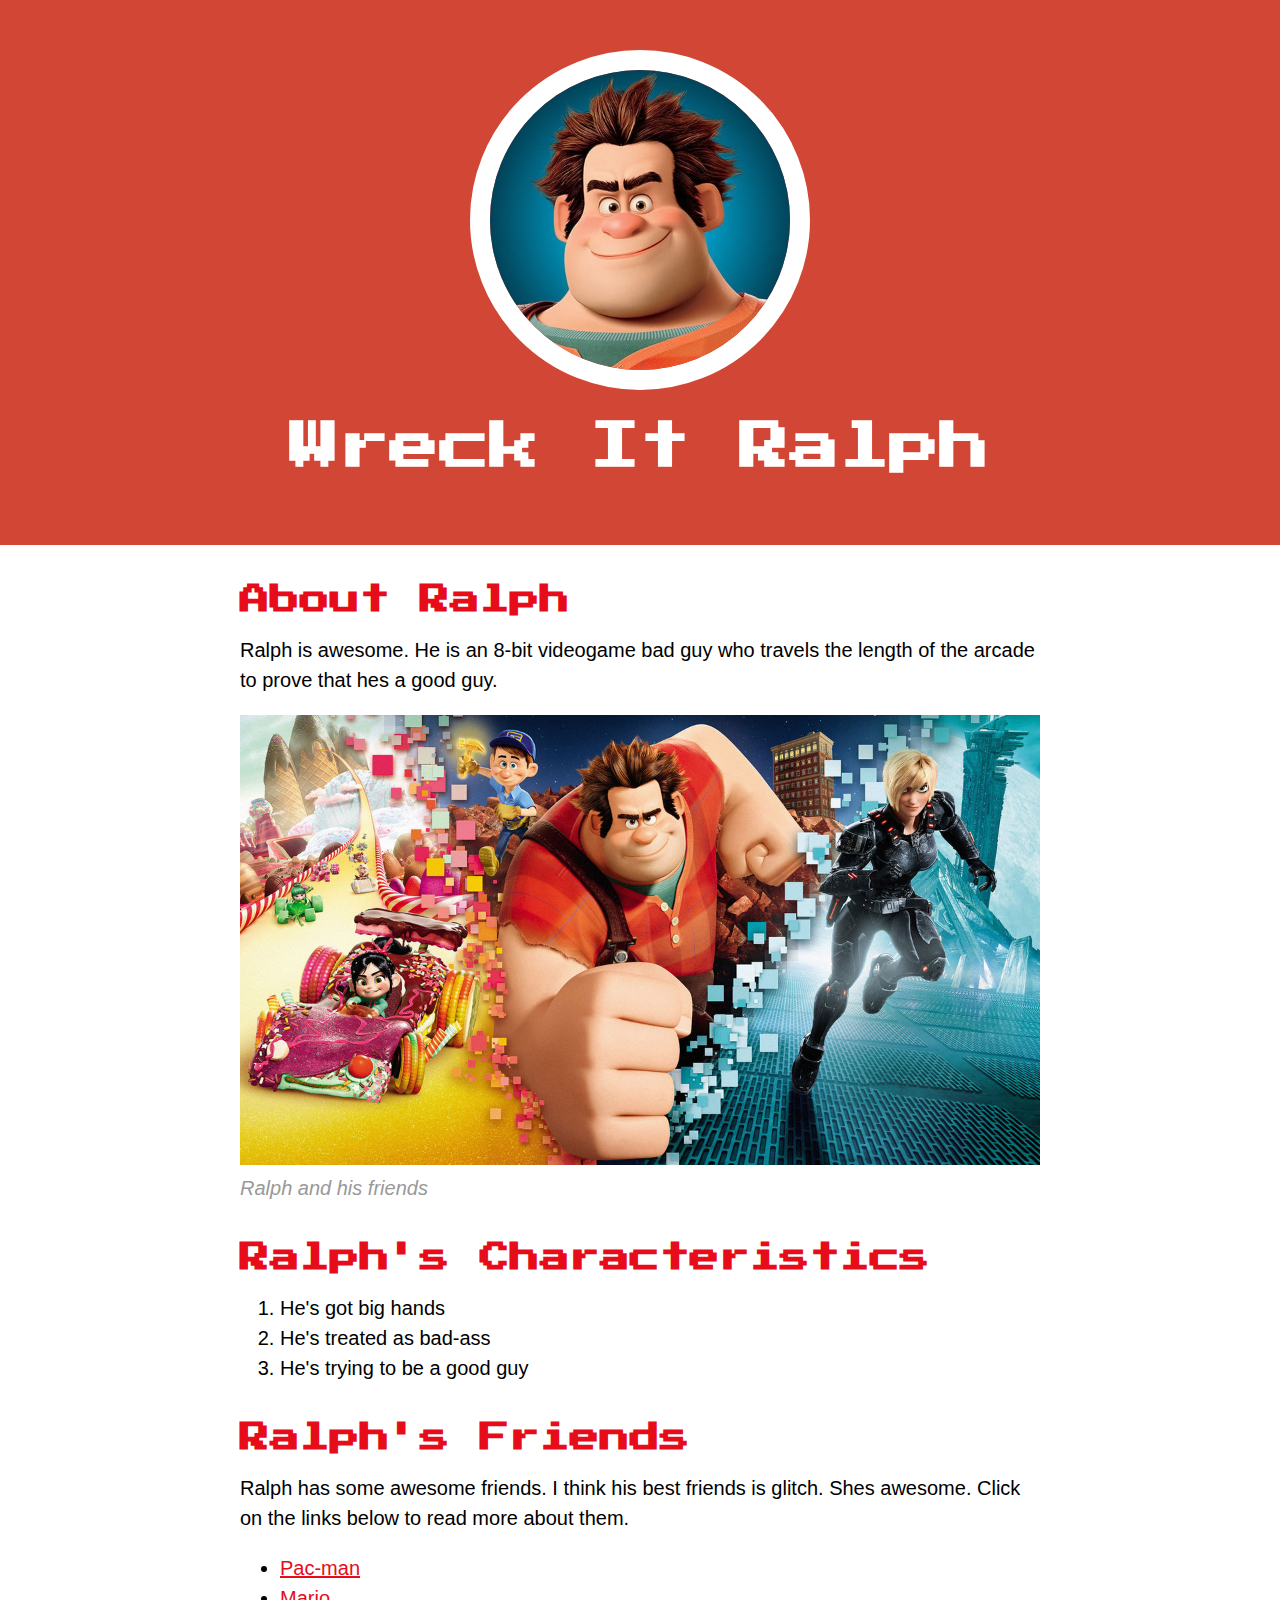
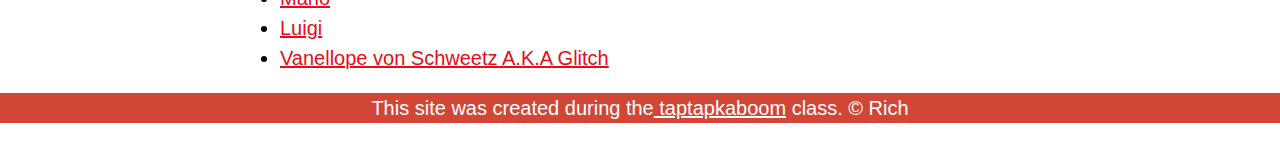
<file: index.html>
<!DOCTYPE html>
<html>
<head>
	<meta charset="utf-8">
	<title>Wreck It Ralph</title>
	<link rel="icon" href="img/ralph ava.jpeg">
	<link href="https://fonts.googleapis.com/css2?family=Press+Start+2P&display=swap" rel="stylesheet">
	<link rel="stylesheet" type="text/css" href="css/hero.css">
</head>
<body>
	<!--header elements-->
	<header>
		<img src="img/ralph ava.jpeg">
		<h1>Wreck It Ralph</h1>
	</header>

	<!-- main elements -->
	<main>
		<h2>About Ralph</h2>
		<p>Ralph is awesome. He is an 8-bit videogame bad guy who travels the length of the arcade to prove that hes a good guy.</p>
		<img src="img/rr.jpg">
		<p class="caption">Ralph and his friends</p>

		<!-- Characteristics -->
		<h2>Ralph's Characteristics</h2>
		<ol>
			<li>He's got big hands</li>
			<li>He's treated as bad-ass</li>
			<li>He's trying to be a good guy</li>
		</ol>

		<!-- Friends -->
		<h2>Ralph's Friends</h2>
		<p>Ralph has some awesome friends. I think his best friends is glitch. Shes awesome. Click on the links below to read more about them.</p>

		<ul>
			<li><a target="_blank" href="https://en.wikipedia.org/wiki/Pac-Man">Pac-man</a></li>
			<li><a target="_blank" href="https://en.wikipedia.org/wiki/Mario">Mario</a></li>
			<li><a target="_blank" href="https://en.wikipedia.org/wiki/Luigi">Luigi</a></li>
			<li><a target="_blank" href="https://disney.fandom.com/wiki/Vanellope_von_Schweetz">Vanellope von Schweetz A.K.A Glitch</a></li>

		</ul>
	</main>

	<!-- Footer Elements -->

	<footer>
		<p>This site was created during the<a href="https://taptapkaboom.com"> taptapkaboom</a>
		class. &copy; Rich</p>
	</footer>

</body>
</html>
</file>
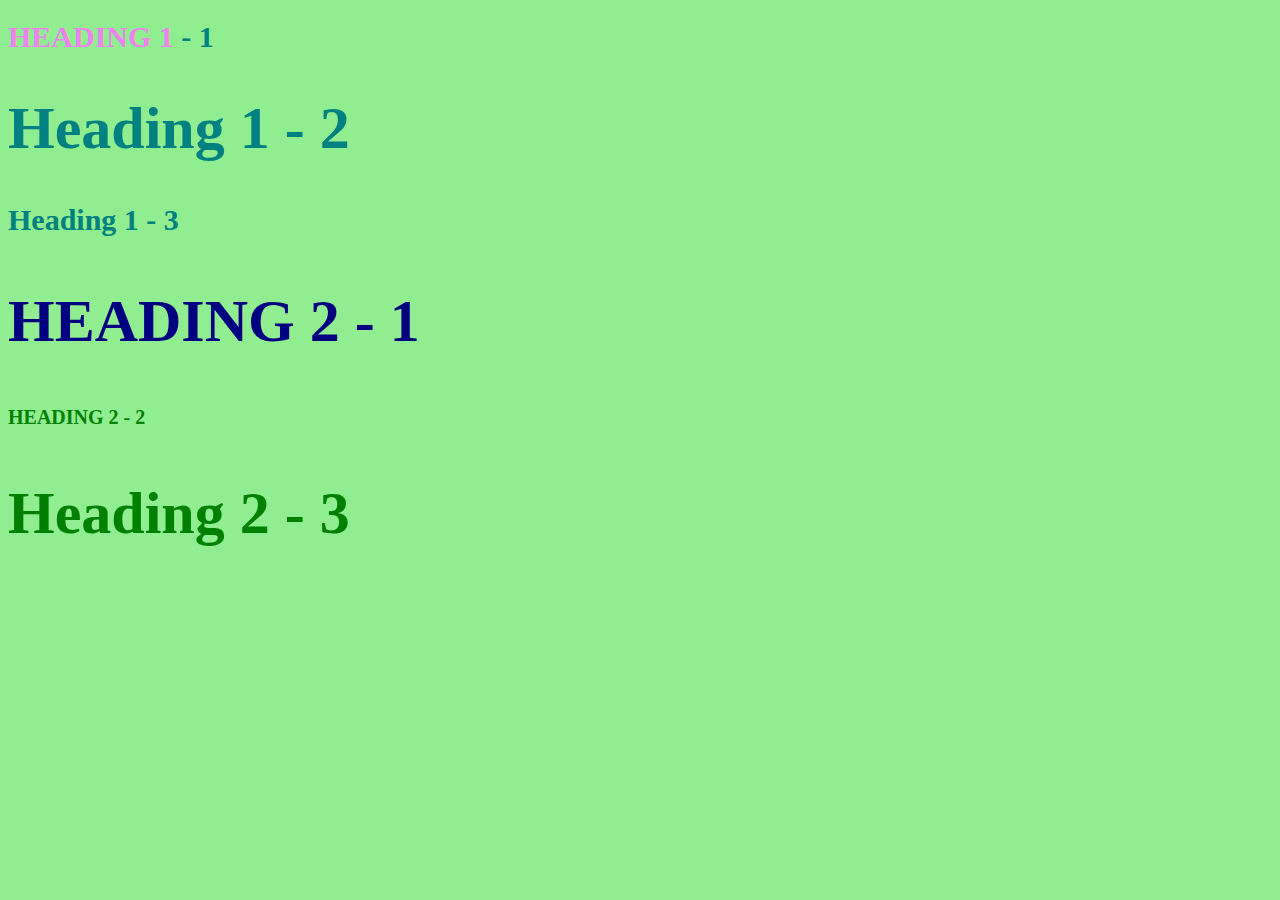
<file: style-test.html>
<!DOCTYPE html>
<html>
<head>
	<meta charset="utf-8">
	<title>Style Test</title>
	<link rel="stylesheet" type="text/css" href="css/test.css">
</head>
<body>
	<h1 class="uppercase"><span>Heading 1</span> - 1</h1>
	<h1 class="big">Heading 1 - 2</h1>
	<h1>Heading 1 - 3</h1>
	<h2 class="big uppercase">Heading 2 - 1</h2>
	<h2 class="uppercase">Heading 2 - 2</h2>
	<h2 class="big">Heading 2 - 3</h2>

</body>
</html>
</file>
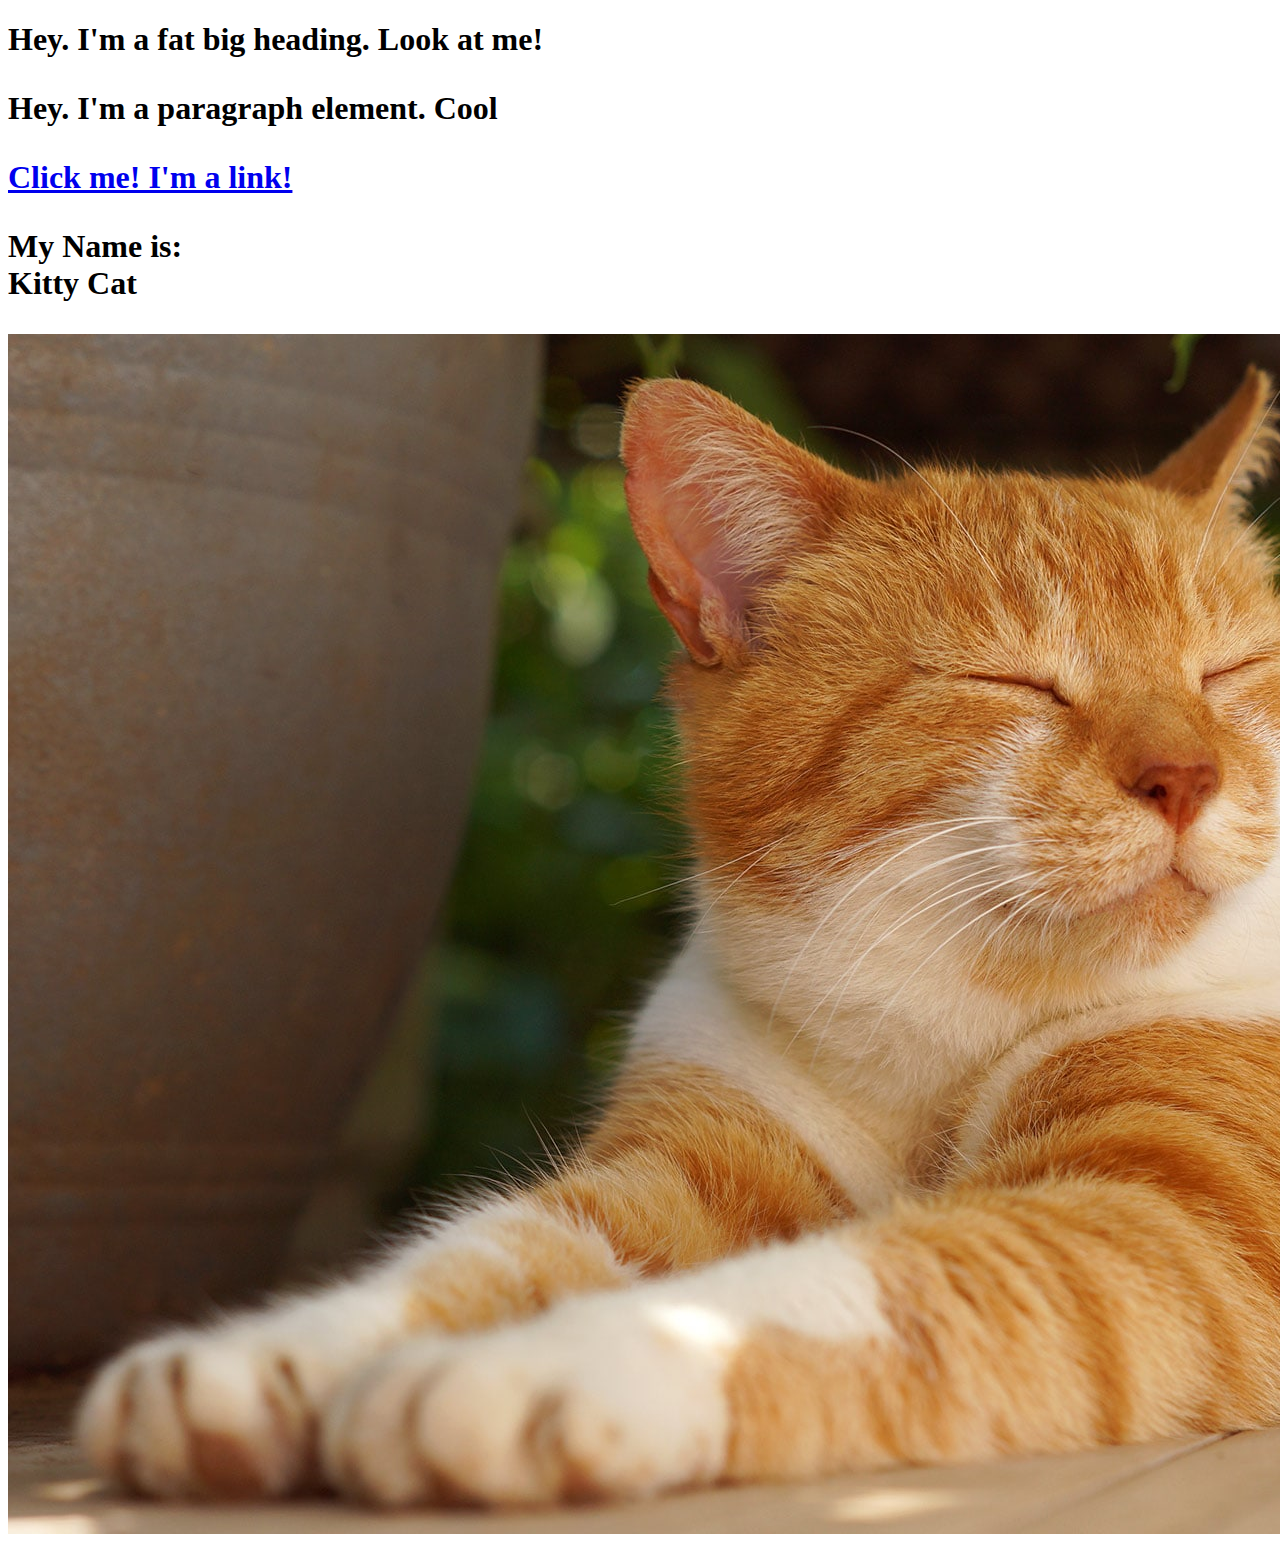
<file: Test.html>
<!DOCTYPE html>
<html>
<head>
	<title>Test page</title>
</head>
<body>
<h1>Hey. I'm a fat big heading. Look at me!</h>
<p>Hey. I'm a <b>paragraph</b> element. Cool </p>
<a href="https://google.com" target="_blank" title="Let's go to Google">Click me! I'm a link!</a>
<p>My Name is: <br>
	Kitty Cat</p>
<img src="img/cat.jpeg">
</!DOCTYPE html>
<body>
<html>
</file>
<file: css/hero.css>
body{
	margin: 0;
	font-family: Helvetica, Arial, sans-serif;
	font-size: 20px;
	line-height: 30px;
}

header {
	background-color: #d14635;
	text-align: center;
	padding-top: 50px;
	padding-bottom: 50px;
}

h1, h2 {
	font-family: 'Press Start 2P', cursive;
}

/*header styles*/


header h1 {
	color: white;
	font-size: 50px;
}

header img {
	border-radius: 170px;
	width: 300px;
	border: 20px solid white;
}

main {
	max-width: 800px;
	margin: 0 auto;
	padding:  0 20px;
}

main img {
	max-width: 100%;
}


h2 {
	font-size: 30px;
	color: #e70c19;
	margin: 40px 0px 10px;
}

a{
	color: #e70c19;

}

a:hover{
	color: white;
	background-color: #483a94;
}

footer {
		background-color: #d14635;
		text-align: center;
		color: white;
}

footer a{
	color: white;
}

footer a:hover{
	opacity: .5;
	background-color: transparent;
}

p.caption {
	color: #999999;
	font-style: italic;
	margin-top: 0;
}
</file>
<file: css/test.css>
body{
	background-color: lightgreen;
}
h1{font-size: 30px;
	color:  teal;
}

h2 {
	color: red;
	font-size: 20px; "
}

h2 {
	color: green;
}
.big {
	font-size: 60px;
}

.uppercase {
	text-transform: uppercase;
}

.big.uppercase {
	color: navy;
}

h1 span {
	color: violet;
}
</file>
